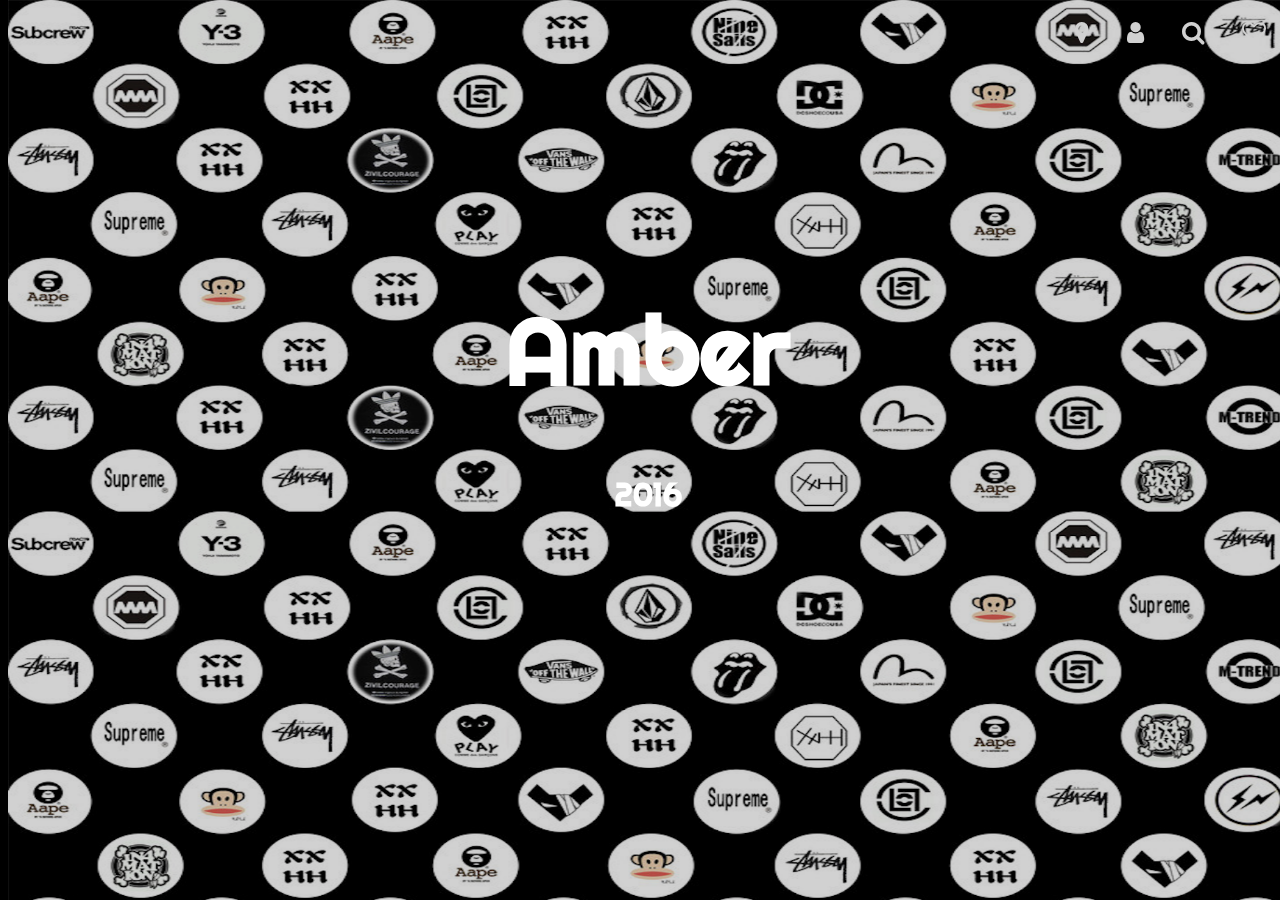
<file: index.html>
<html>
<head>
  <link rel="stylesheet" type="text/css" href="https://necolas.github.io/normalize.css/3.0.3/normalize.css">
  <meta name="viewport" content="width=device-width, initial-scale=1, maximum-scale=1, user-scalable=0">
  <link href='https://fonts.googleapis.com/css?family=Righteous' rel='stylesheet' type='text/css'>
  <meta name="viewport" content="width=device-width, initial-scale=1">
<link rel="stylesheet" href="http://cdnjs.cloudflare.com/ajax/libs/font-awesome/4.4.0/css/font-awesome.min.css">
<link rel="stylesheet" type="text/css" href="css/style.css">
  <title>Fashion Daily</title>
<body>
<nav>
   <ul>
      <li><a href="location.html"><i class="fa fa-map-marker" style="font-size:24px"></i></a></li>
      <li><i class="fa fa-user" style="font-size:24px"></i></li>
      <li><i class="fa fa-search" style="font-size:24px"></i></li>
      <li><i class="fa fa-heart-o" style="font-size:24px"></i></li>
   </ul>
</nav>
<div class="fix">
<h1><strong><a href="firstpage.html">Amber</a></strong></h1>
<h2><a href="firstpage.html">2016</a></h2>
<!-- <h3><a href="firstpage.html">COLLECTION</a></h3> -->
</div>
<img class="fiximg" src="img/cover1.jpg">
<div class="filter"></div>
</head>
</body>
</html>
</file>
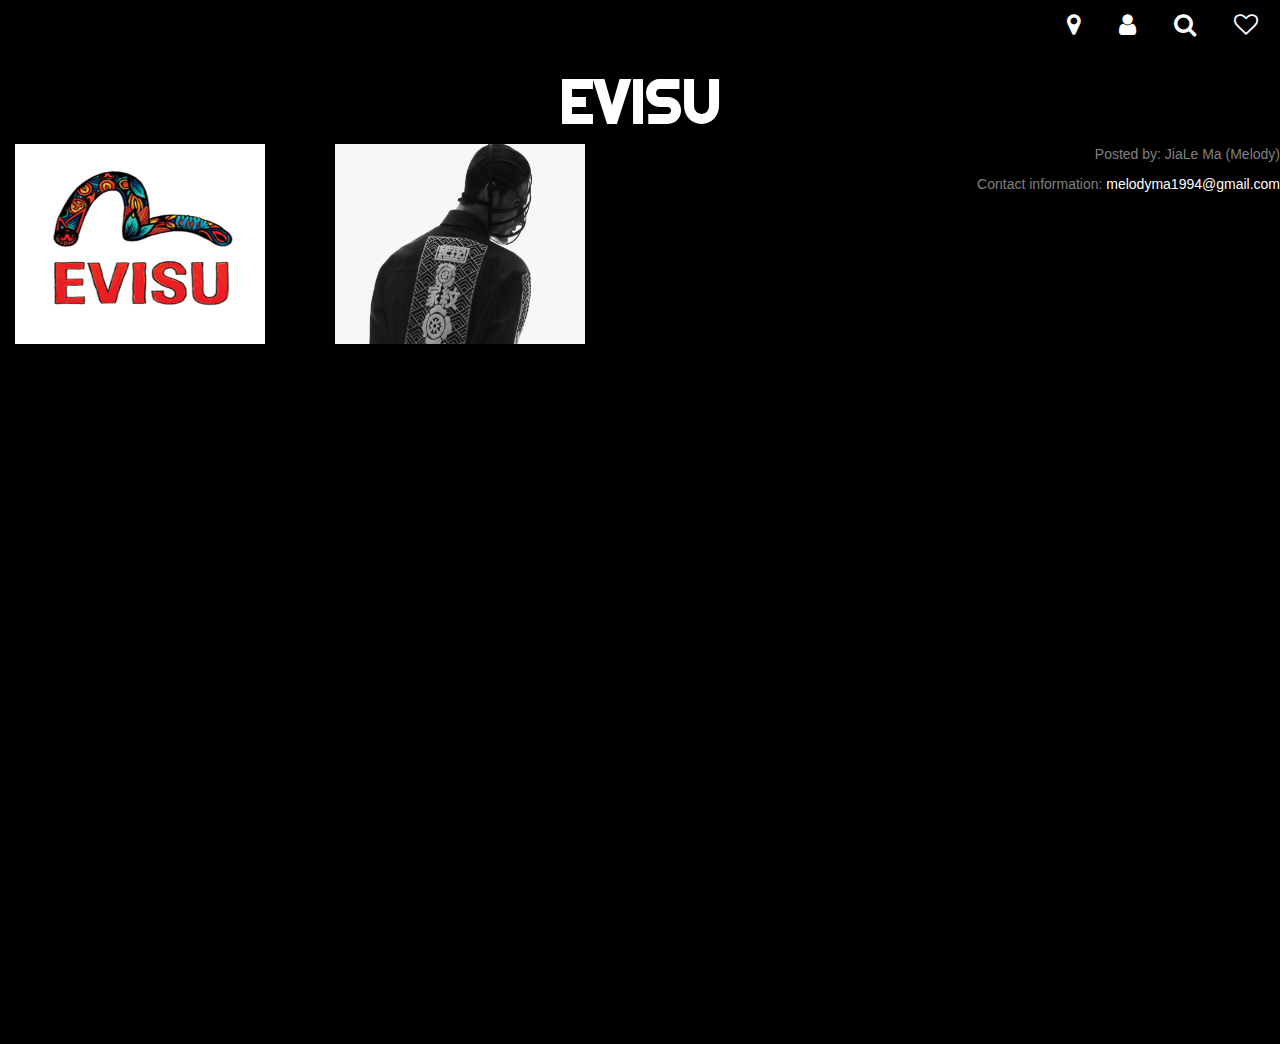
<file: evisuculture.html>
<html>
<head>
  <link rel="stylesheet" type="text/css" href="https://necolas.github.io/normalize.css/3.0.3/normalize.css">
  <meta name="viewport" content="width=device-width, initial-scale=1, maximum-scale=1, user-scalable=0">
   <link rel="stylesheet" type="text/css" href="https://maxcdn.bootstrapcdn.com/bootstrap/3.3.6/css/bootstrap.min.css">
  <link href='https://fonts.googleapis.com/css?family=Righteous' rel='stylesheet' type='text/css'>
  <meta name="viewport" content="width=device-width, initial-scale=1">
<link rel="stylesheet" href="http://cdnjs.cloudflare.com/ajax/libs/font-awesome/4.4.0/css/font-awesome.min.css">
<link rel="stylesheet" type="text/css" href="css/style.css">
  <title>Fashion Daily</title>
<body>
<nav>
   <ul>
      <li><a href="location.html"><i class="fa fa-map-marker" style="font-size:24px"></i></a></li>
      <li><i class="fa fa-user" style="font-size:24px"></i></li>
      <li><i class="fa fa-search" style="font-size:24px"></i></li>
      <li><i class="fa fa-heart-o" style="font-size:24px"></i></li>
   </ul>
</nav>
<h1 ><strong><a class="evisuvideo1" href="evisu.html">EVISU</a></strong></h1>
<div class="evisuNote">
  <div class="col-lg-3 col-md-4 col-sm-6 col-xs-12">
    <div class="hovereffect">
        <img class="evisuculture" src="img/evisuculture1.jpg">
        <div class="overlay">
           <h2>1991
EVISU was founded in Osaka Japan in 1991 and is named after the Japanese God of prosperity Ebisu.</h2>
           <a class="info" href="#">link here</a>
        </div>
    </div>
</div>
<div class="col-lg-3 col-md-4 col-sm-6 col-xs-12">
    <div class="hovereffect">
        <img class="evisuculture" src="img/evisuculture2.jpg">
        <div class="overlay">
           <h2>1992
The first shop, ‘Old Hampshire Bond” was opened in Osaka in April.</h2>
           <a class="info" href="#">link here</a>
        </div>
    </div>
</div>
</div>

<footer>
  <p class="footer">Posted by: JiaLe Ma (Melody)</p>
  <p class="footer">Contact information: <a href="mailto:someone@example.com">melodyma1994@gmail.com</a></p>
</footer>
  <script src="https://code.jquery.com/jquery-1.12.1.min.js"></script>
  <script src="https://maxcdn.bootstrapcdn.com/bootstrap/3.3.6/js/bootstrap.min.js"></script>
</body>
</html>
</file>
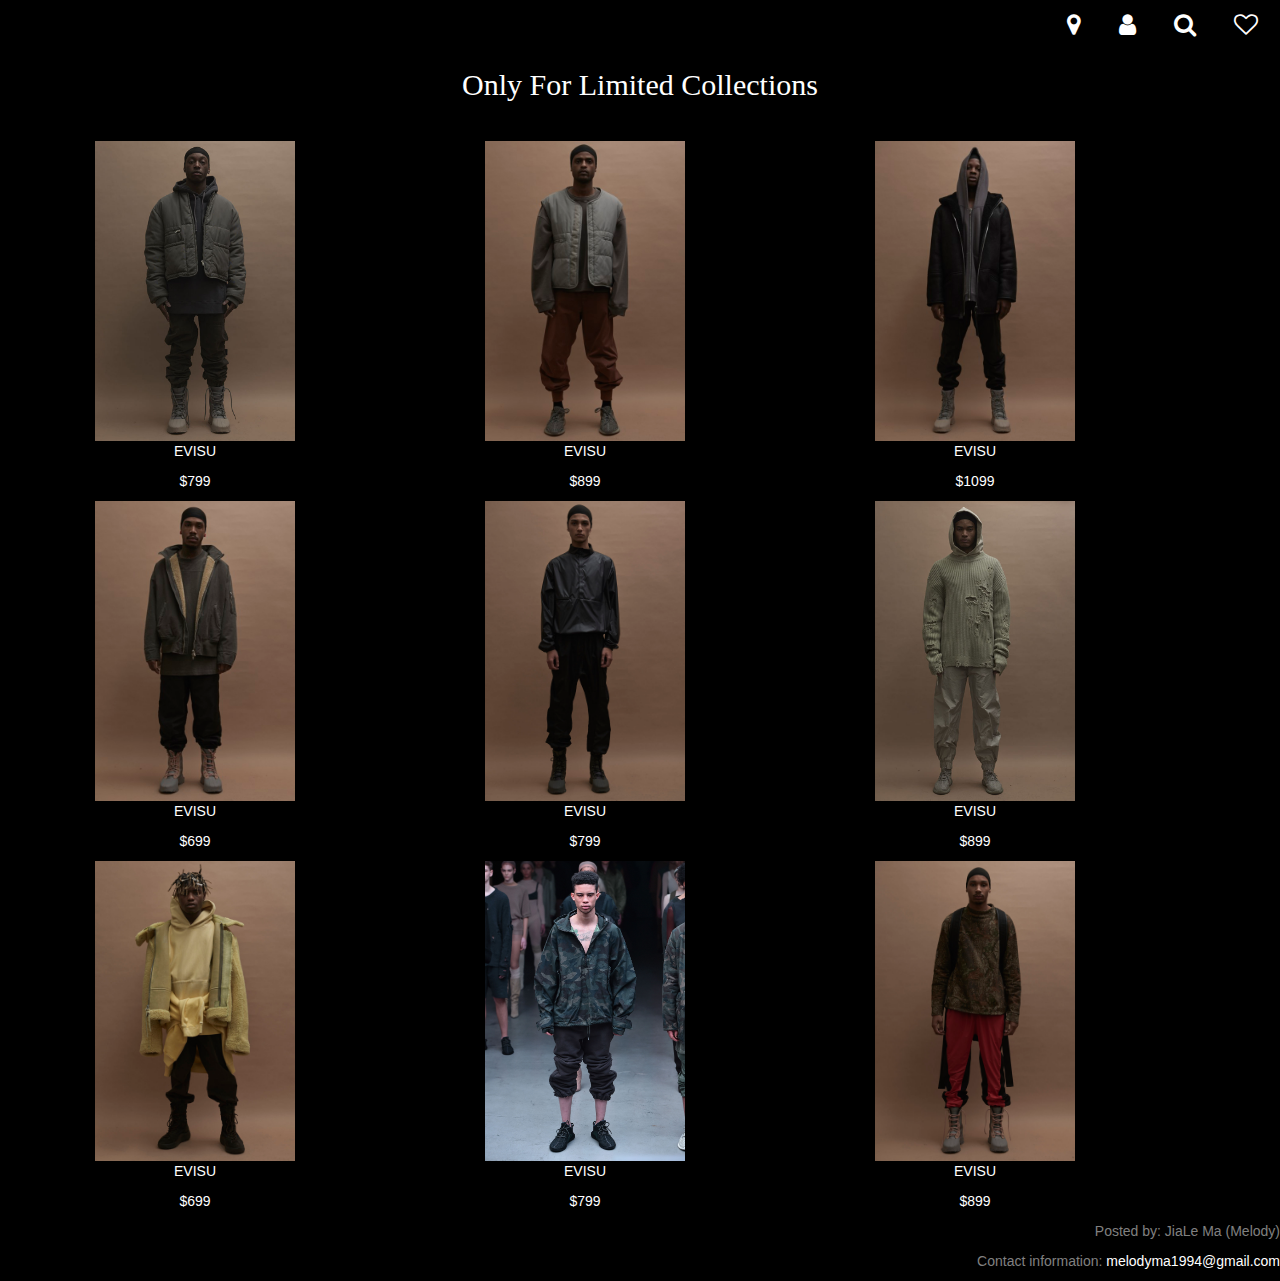
<file: evisuman.html>
<html>
<head>
  <link rel="stylesheet" type="text/css" href="https://necolas.github.io/normalize.css/3.0.3/normalize.css">
  <meta name="viewport" content="width=device-width, initial-scale=1, maximum-scale=1, user-scalable=0">
  <link href='https://fonts.googleapis.com/css?family=Righteous' rel='stylesheet' type='text/css'>
  <meta name="viewport" content="width=device-width, initial-scale=1">
<link rel="stylesheet" href="http://cdnjs.cloudflare.com/ajax/libs/font-awesome/4.4.0/css/font-awesome.min.css">
<link rel="stylesheet" type="text/css" href="https://maxcdn.bootstrapcdn.com/bootstrap/3.3.6/css/bootstrap.min.css">
<link rel="stylesheet" type="text/css" href="css/style.css">
  <title>Fashion Daily</title>
  <style>
img{
width: 100%;
}
   </style>

<body>
<nav>
   <ul>
      <li><a href="location.html"><i class="fa fa-map-marker" style="font-size:24px"></i></a></li>
      <li><a href="login.html"><i class="fa fa-user" style="font-size:24px"></i></a></li>
      <li id="search"><i class="fa fa-search" style="font-size:24px"></i></li>
      <li><a href="shoppingbag.html"><i class="fa fa-heart-o" style="font-size:24px"></i></a></li>
   </ul>
</nav>
<div class="searchpage">
<h1 ><strong><a class="search" href="firstpage.html">Amber</a></strong></h1>
<h2 class="search">WHAT ARE YOU LOOKING FOR?</h2>
<button class="button button1"><strong>MEN</strong></button>
<button class="button button2"><strong>WOMEN</strong></button>
<form class="searchbar" action="action_page.php">
  FIND YOUR OWN STYLE:
  <input type="search" name="googlesearch">
  <input type="submit" name="GO">
</form>
​
</div>
<h1 class="evisu"><a href="evisu.html">Only For Limited Collections</a></h1>
     <div class="container">
        <div class="row">
        <div class="col-xs-4">
        <img class="e" src="img/evisumen1.jpg" style="height:300px; width:200px;"> 
        <p>EVISU</p>
        <p>$799</p>         
        </div>
    <div class="col-xs-4">
     <img class="e" src="img/evisumen2.jpg" style="height:300px; width:200px;">
      <p>EVISU</p>
      <P>$899</P>
    </div>
    <div class="col-xs-4">
      <img class="e"src="img/evisumen3.jpg" style="height:300px; width:200px;">
      <p>EVISU</p>
      <p>$1099</p>
    </div>
  </div>
   <div class="row">
    <div class="col-xs-4">
     <img class="e" src="img/evisumen4.jpg" style="height:300px; width:200px;">
      <p>EVISU</p>
      <P>$699</P>
    </div>
    <div class="col-xs-4">
    <img class="e" src="img/evisumen5.jpg" style="height:300px; width:200px;">
   <p>EVISU</p>
   <P>$799</P>
    </div>
     <div class="col-xs-4">
      <img class="e" src="img/evisumen6.jpg" style="height:300px; width:200px;">
      <p>EVISU</p>
      <p>$899</p>
       </div>
        </div>
       <div class="row">
    <div class="col-xs-4">
     <img class="e" src="img/evisu7.jpg" style="height:300px; width:200px;">
      <p>EVISU</p>
      <P>$699</P>
    </div>
    <div class="col-xs-4">
    <img class="e" src="img/evisu8.jpg" style="height:300px; width:200px;">
   <p>EVISU</p>
   <P>$799</P>
    </div>
     <div class="col-xs-4">
      <img class="e" src="img/evisu9.jpg" style="height:300px; width:200px;">
      <p>EVISU</p>
      <p>$899</p>
       </div>
        </div>
</div>

      </div>


<footer>
  <p class="footer">Posted by: JiaLe Ma (Melody)</p>
  <p class="footer">Contact information: <a href="mailto:someone@example.com">melodyma1994@gmail.com</a></p>
</footer>
<script type="text/javascript" src="js/jquery-1.12.1.min.js"></script>
<script type="text/javascript" src="search.js"></script>
</body>
</html>
</file>
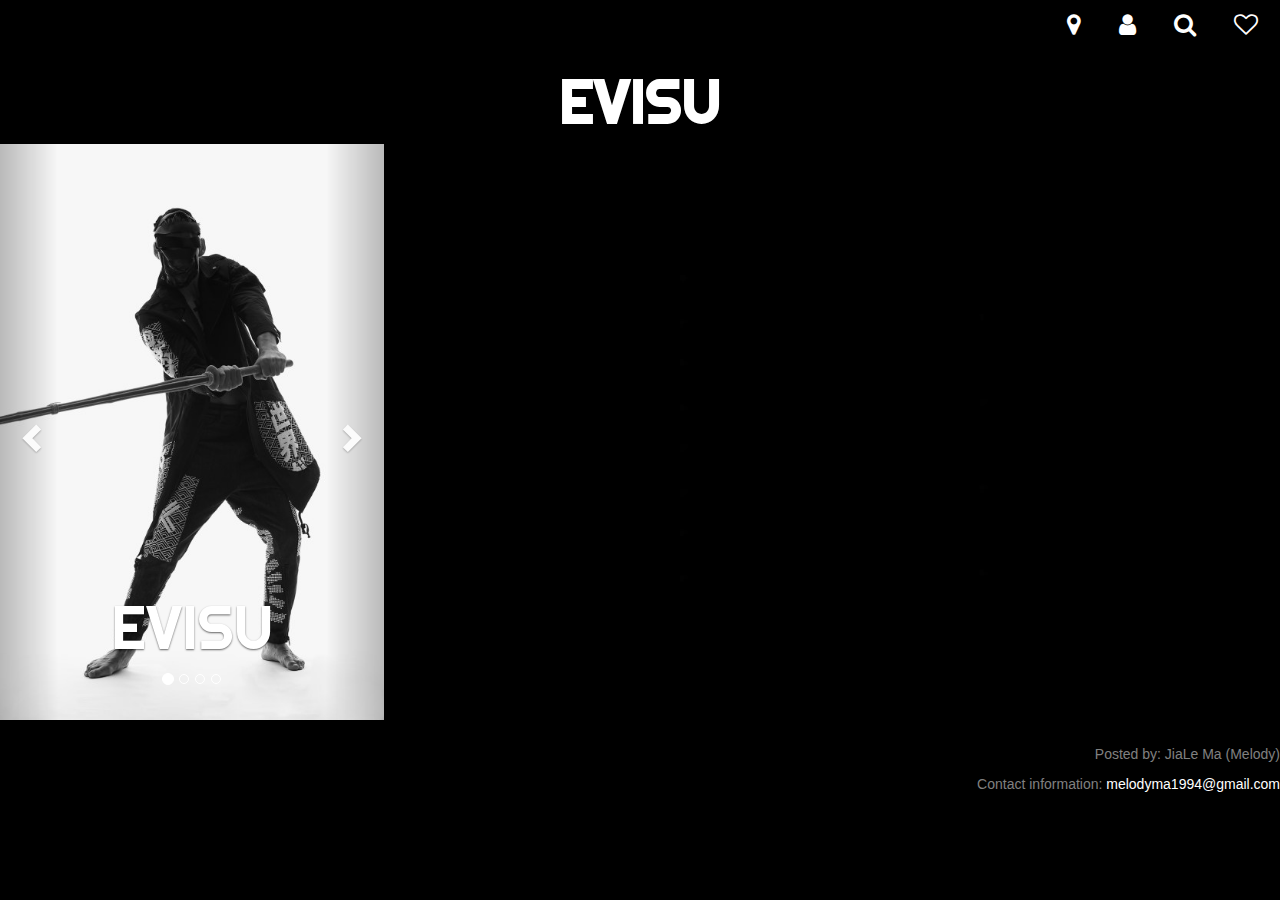
<file: evisuVideo.html>
<html>
<head>
  <link rel="stylesheet" type="text/css" href="https://necolas.github.io/normalize.css/3.0.3/normalize.css">
  <meta name="viewport" content="width=device-width, initial-scale=1, maximum-scale=1, user-scalable=0">
   <link rel="stylesheet" type="text/css" href="https://maxcdn.bootstrapcdn.com/bootstrap/3.3.6/css/bootstrap.min.css">
  <link href='https://fonts.googleapis.com/css?family=Righteous' rel='stylesheet' type='text/css'>
  <meta name="viewport" content="width=device-width, initial-scale=1">
<link rel="stylesheet" href="http://cdnjs.cloudflare.com/ajax/libs/font-awesome/4.4.0/css/font-awesome.min.css">
<link rel="stylesheet" type="text/css" href="css/style.css">
  <title>Fashion Daily</title>
<body>
<nav>
   <ul>
      <li><a href="location.html"><i class="fa fa-map-marker" style="font-size:24px"></i></a></li>
      <li><i class="fa fa-user" style="font-size:24px"></i></li>
      <li><i class="fa fa-search" style="font-size:24px"></i></li>
      <li><i class="fa fa-heart-o" style="font-size:24px"></i></li>
   </ul>
</nav>
<div class="evisuvideo4">
<h1 ><strong><a class="evisuvideo1" href="firstpage.html">EVISU</a></strong></h1>
   <div class="banner">
    <!-- start of carousel -->
    <div id="carousel-example-generic" class="carousel slide" data-ride="carousel">
      <!-- Indicators -->
      <ol class="carousel-indicators">
        <li data-target="#carousel-example-generic" data-slide-to="0" class="active"></li>
        <li data-target="#carousel-example-generic" data-slide-to="1"></li>
        <li data-target="#carousel-example-generic" data-slide-to="2"></li>
        <li data-target="#carousel-example-generic" data-slide-to="3"></li>
      </ol>

      <!-- Wrapper for slides -->
      <div class="carousel-inner" role="listbox">
        <div class="item active">
          <img src="img/evisuman1.jpg">
          <div class="carousel-caption">
            <h1>EVISU</h1>
          </div>
        </div>
        <div class="item">
          <img src="img/evisuman2.jpg">
          <div class="carousel-caption">
            <h1>EVISU</h1>
          </div>
        </div>
        <div class="item">
          <img src="img/evisuman3.jpg">
          <div class="carousel-caption">
            <h1>EVISU</h1>
          </div>
        </div>
      </div>

      <!-- Controls -->
      <a class="left carousel-control" href="#carousel-example-generic" role="button" data-slide="prev">
        <span class="glyphicon glyphicon-chevron-left" aria-hidden="true"></span>
        <span class="sr-only">Previous</span>
      </a>
      <a class="right carousel-control" href="#carousel-example-generic" role="button" data-slide="next">
        <span class="glyphicon glyphicon-chevron-right" aria-hidden="true"></span>
        <span class="sr-only">Next</span>
      </a>
    </div>
    <!-- end of carousel -->
  </div> 
  <!-- end of banner -->
<div class="evisuvideo3">
<video width="600" height="600" autoplay>
  <source src="evisu3.mp4" type="video/mp4">
    </div>
</div>










<footer>
  <p class="footer">Posted by: JiaLe Ma (Melody)</p>
  <p class="footer">Contact information: <a href="mailto:someone@example.com">melodyma1994@gmail.com</a></p>
</footer>
  <script src="https://code.jquery.com/jquery-1.12.1.min.js"></script>
  <script src="https://maxcdn.bootstrapcdn.com/bootstrap/3.3.6/js/bootstrap.min.js"></script>
</body>
</html>
</file>
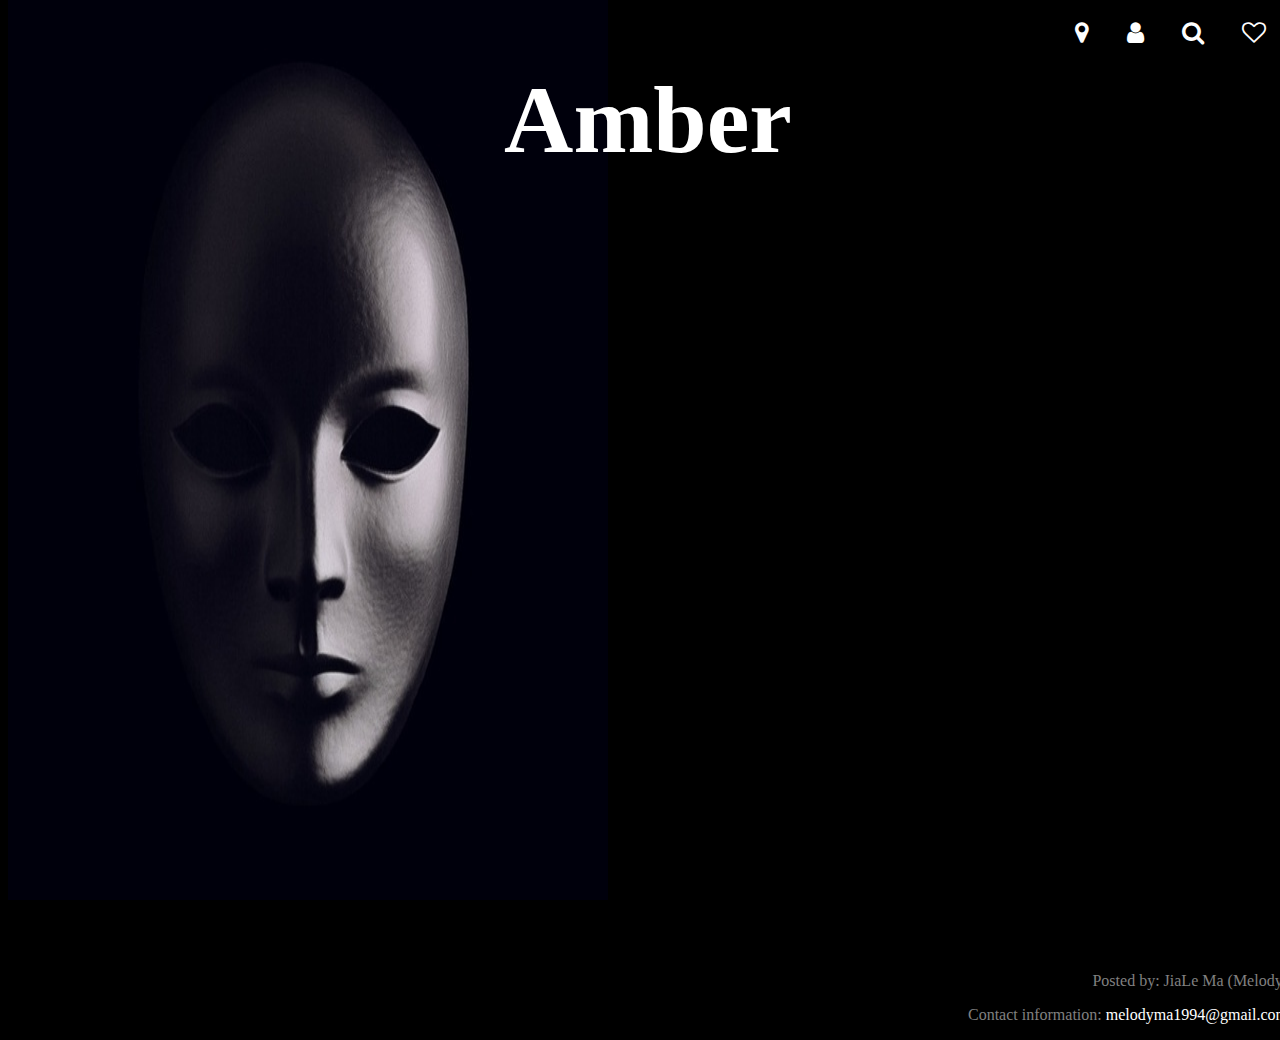
<file: Location.html>
<html>
<head>
  <link rel="stylesheet" type="text/css" href="css/style.css">
  <link rel="stylesheet" type="text/css" href="https://necolas.github.io/normalize.css/3.0.3/normalize.css">
  <meta name="viewport" content="width=device-width, initial-scale=1, maximum-scale=1, user-scalable=0">
  <meta name="viewport" content="width=device-width, initial-scale=1">
<link rel="stylesheet" href="http://cdnjs.cloudflare.com/ajax/libs/font-awesome/4.4.0/css/font-awesome.min.css">
  <title>Fashion Daily</title>
<body>
<nav>
   <ul>
      <li><i class="fa fa-map-marker" style="font-size:24px"></i></li>
      <li><i class="fa fa-user" style="font-size:24px"></i></li>
      <li><i class="fa fa-search" style="font-size:24px"></i></li>
      <li><i class="fa fa-heart-o" style="font-size:24px"></i></li>
   </ul>
</nav>
<div class="locationtitle">
<h1><strong><a href="firstpage.html">Amber</a></strong></h1>
</div>

<div class="location">
  <img src="img/black1.jpg">
  <p>799 W Georgia St,Vancouver, BC V6C 2T4</p>
</div>
</head>


<footer>
  <p class="footer">Posted by: JiaLe Ma (Melody)</p>
  <p class="footer">Contact information: <a href="mailto:someone@example.com">melodyma1994@gmail.com</a></p>
</footer>

</body>
</html>
</file>
<file: css/style.css>
body {
	background-color: black;
	width: 100%;
}

nav ul li {
	color: white;
	display: inline-block;
	list-style-type: none;
	text-decoration: none;
	padding: 12px;
	margin-right: 10px;
}
nav ul li:hover{
	color: yellow;
}
nav {
	text-align: right;
}
h1,h2 {
	text-align: center;
	font-family:righteous,cursive;
	font-size: 2rem;
}
img {
width: 100%;
/*position: fixed;*/
height: 100%;
top:0rem;
opacity: 1;
z-index: 0;
}
.fix {     
            position:fixed;
            z-index:  2;
            width: 100%;
            top:25%;
        }
.fiximg{
    position: fixed;
    z-index: -1;
}
 h1 {
 	font-size: 6rem;
 }
.filter {
            width:100%;
            height:100%;
            position:fixed;
            top:0;
            left:0;
            background-color:black; 
            opacity: 0.18;
            z-index:  1;
 }
a {
	text-decoration: none;
	color: white;
    z-index: 2;
   /* font-size: 6rem;*/
}	
a:hover {
	color: yellow;
}
.firstpage {
	color: white;
	text-decoration: none;
	font-family: hobo std;
}
.firstpage>thead>tr>th {
	font-size: 1rem;
	display: block;
	padding: 1.5rem;
}
.webname {
	text-align: left;
	margin-top: 0;
	padding: 1rem;
	font-size: 3rem;
 }
.iframe {text-align: right;}

.location{
	padding: 0;
	margin-top: 0;
	height: 100%;
}
.location>img {
	position: fixed;
	padding: 0;
	margin: 0;
	display: block;
	width: 600px;
	height: 100%;
    top:0rem;
    opacity: 10;
    z-index: 0;
}

.locationtitle{
    font-size:4rem; 
    margin-top: o;     
    position:fixed;
    z-index:  2;
    width: 100%;
            top:0%;
}
.dropbtn {
    background-color: black;
    color: white;
    padding: 20px;
    font-size: 50px;
    border: none;
    cursor: pointer;
    font-family: hobo std;
    width: 100%;
    text-align: center;
}

.dropdown {
    position: relative;
    display: inline-block;

}

.dropdown-content {
    display: none;
    color: white;
    font-size: 25px;
    position: relative;
    background-color:black;
    min-width: 10px;
    box-shadow: 0px 8px 16px 0px gray;
    border-radius: 50%;
}

.dropdown-content a {
    color: white;
    padding: 12px 16px;
    text-decoration: none;
    display: inline-block;
    margin-left: 40px;
}

.dropdown-content a:hover {color: gray;}

.dropdown:hover .dropdown-content {
    display: block;
}

.dropdown:hover .dropbtn {
    background-color: black;
}
.goback {
	position: relative;
	bottom: 0;
	left: 0;
}
.container {  
  top: 50%;
  color: white;
  display:inline-block;
  text-align: center;
  margin-top: 30px;
}
.evisu{
    color: gray;
    font-size: 3rem;
    font-family:hobo std;
}
.evisu>a {
    text-decoration: none;
}
.evisu2{
    text-align: center;
}
.searchpage {
    position: fixed;
    height: 60%;
    z-index: 1;
    background-color: white;
    color: black;
    width: 100%;
    text-align: center;
    display: none;
}
.search{
    color: black;
}
#panel, #flip {
    padding: 5px;
    text-align: center;
    background-color: #e5eecc;
    border: solid 1px #c3c3c3;
}

#panel {
    padding: 50px;
    display: none;
}
.footer{
    color: gray;
    text-align: right;
    bottom: 0;
}
.banner{
    width: 30%;
    float: left;
}



.hovereffect {
width:100%;
height:100%;
float:left;
overflow:hidden;
position:relative;
text-align:center;
cursor:default;
}

.hovereffect .overlay {
width:100%;
height:100%;
position:absolute;
overflow:hidden;
top:0;
left:0;
opacity:0;
background-color:rgba(0,0,0,0.5);
-webkit-transition:all .4s ease-in-out;
transition:all .4s ease-in-out
}

.hovereffect img {
display:block;
position:relative;
-webkit-transition:all .4s linear;
transition:all .4s linear;
}

.hovereffect h2 {
text-transform:uppercase;
color:#fff;
text-align:center;
position:relative;
font-size:17px;
background:rgba(0,0,0,0.6);
-webkit-transform:translatey(-100px);
-ms-transform:translatey(-100px);
transform:translatey(-100px);
-webkit-transition:all .2s ease-in-out;
transition:all .2s ease-in-out;
padding:10px;
}

.hovereffect a.info {
text-decoration:none;
display:inline-block;
text-transform:uppercase;
color:#fff;
border:1px solid #fff;
background-color:transparent;
opacity:0;
filter:alpha(opacity=0);
-webkit-transition:all .2s ease-in-out;
transition:all .2s ease-in-out;
margin:50px 0 0;
padding:7px 14px;
}

.hovereffect a.info:hover {
box-shadow:0 0 5px #fff;
}

.hovereffect:hover img {
-ms-transform:scale(1.2);
-webkit-transform:scale(1.2);
transform:scale(1.2);
}

.hovereffect:hover .overlay {
opacity:1;
filter:alpha(opacity=100);
}

.hovereffect:hover h2,.hovereffect:hover a.info {
opacity:1;
filter:alpha(opacity=100);
-ms-transform:translatey(0);
-webkit-transform:translatey(0);
transform:translatey(0);
}

.hovereffect:hover a.info {
-webkit-transition-delay:.2s;
transition-delay:.2s;
}
.evisuculture{
    width: 250px;
    height: 200px;
    display: block;
    font-family: hobo std;

}

.evisuvideo1{
    color: white;
    text-decoration: none;
    top: 0;
}

.evisuvideo3{
   text-align: right;

}
.evsivideo4{
    display: inline-block;
}
</file>
